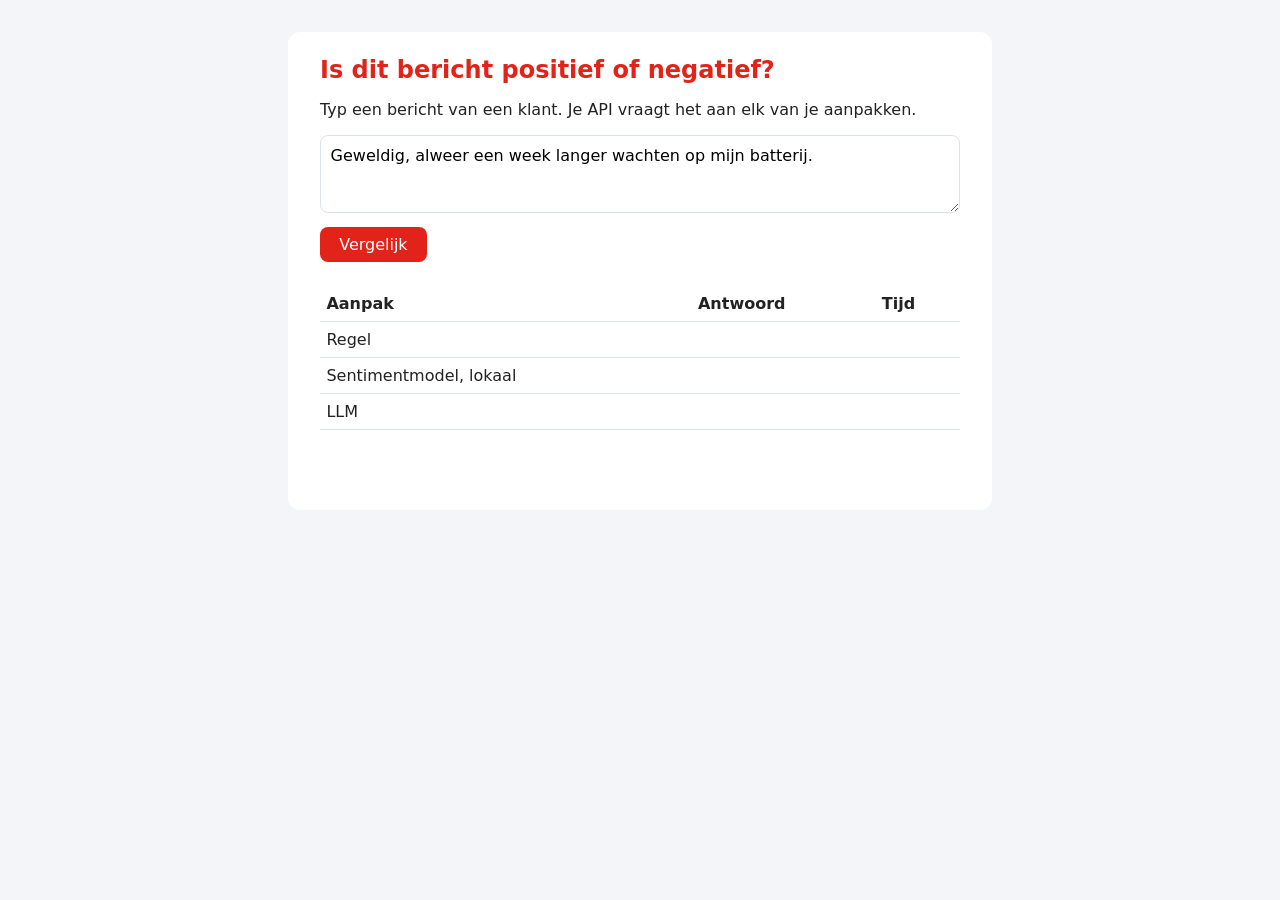
<file: labo-1/web/index.html>
<!doctype html>
<html lang="nl">
<head>
  <meta charset="utf-8">
  <meta name="viewport" content="width=device-width, initial-scale=1">
  <title>Labo 1: is dit bericht positief of negatief?</title>
  <link rel="icon" href="data:,">
  <link rel="stylesheet" href="style.css">
</head>
<body>
  <main>
    <h1>Is dit bericht positief of negatief?</h1>
    <p>Typ een bericht van een klant. Je API vraagt het aan elk van je aanpakken.</p>

    <form id="formulier">
      <textarea id="tekst" rows="3" required>Geweldig, alweer een week langer wachten op mijn batterij.</textarea>
      <button>Vergelijk</button>
    </form>

    <table>
      <thead><tr><th>Aanpak</th><th>Antwoord</th><th>Tijd</th></tr></thead>
      <tbody>
        <tr data-aanpak="regel"><td>Regel</td><td class="antwoord"></td><td class="tijd"></td></tr>
        <tr data-aanpak="lokaal"><td>Sentimentmodel, lokaal</td><td class="antwoord"></td><td class="tijd"></td></tr>
        <tr data-aanpak="taalmodel"><td>LLM</td><td class="antwoord"></td><td class="tijd"></td></tr>
      </tbody>
    </table>

    <p id="samenvatting"></p>
  </main>
  <script type="module" src="app.js"></script>
</body>
</html>
</file>
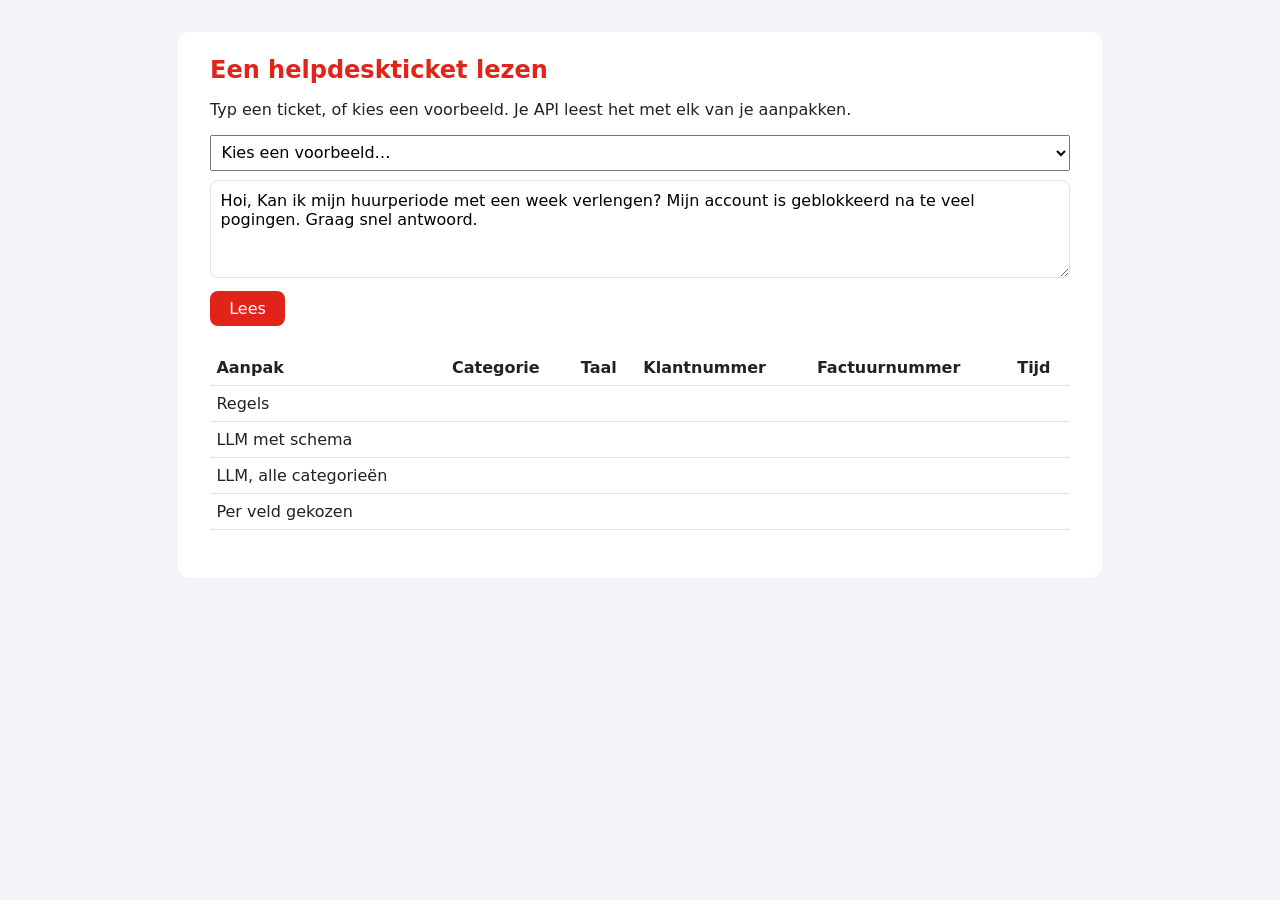
<file: labo-2/web/index.html>
<!doctype html>
<html lang="nl">
<head>
  <meta charset="utf-8">
  <meta name="viewport" content="width=device-width, initial-scale=1">
  <title>Labo 2: een helpdeskticket lezen</title>
  <link rel="icon" href="data:,">
  <link rel="stylesheet" href="style.css">
</head>
<body>
  <main>
    <h1>Een helpdeskticket lezen</h1>
    <p>Typ een ticket, of kies een voorbeeld. Je API leest het met elk van je aanpakken.</p>

    <select id="voorbeelden">
      <option value="">Kies een voorbeeld…</option>
      <option>Hoi, Kan ik mijn huurperiode met een week verlengen? Mijn account is geblokkeerd na te veel pogingen. Graag snel antwoord.</option>
      <option>Mon compte est bloqué. Mon numéro client est K19407. Merci d'avance.</option>
      <option>Bonjour, J'ai reçu un rappel de paiement alors que j'ai déjà payé. Facture F2026-8227. Cordialement,</option>
      <option>Er ontbreekt een onderdeel in het pakket, de lader zat er niet bij. Bestelnummer VB914069. Alvast bedankt.</option>
    </select>

    <form id="formulier">
      <textarea id="tekst" rows="4" required>Hoi, Kan ik mijn huurperiode met een week verlengen? Mijn account is geblokkeerd na te veel pogingen. Graag snel antwoord.</textarea>
      <button>Lees</button>
    </form>

    <table>
      <thead><tr><th>Aanpak</th><th>Categorie</th><th>Taal</th><th>Klantnummer</th><th>Factuurnummer</th><th>Tijd</th></tr></thead>
      <tbody>
        <tr data-aanpak="regels"><td>Regels</td><td class="categorie"></td><td class="taal"></td><td class="klantnummer"></td><td class="factuurnummer"></td><td class="tijd"></td></tr>
        <tr data-aanpak="schema"><td>LLM met schema</td><td class="categorie"></td><td class="taal"></td><td class="klantnummer"></td><td class="factuurnummer"></td><td class="tijd"></td></tr>
        <tr data-aanpak="meerdere"><td>LLM, alle categorieën</td><td class="categorie"></td><td class="taal"></td><td class="klantnummer"></td><td class="factuurnummer"></td><td class="tijd"></td></tr>
        <tr data-aanpak="ticket"><td>Per veld gekozen</td><td class="categorie"></td><td class="taal"></td><td class="klantnummer"></td><td class="factuurnummer"></td><td class="tijd"></td></tr>
      </tbody>
    </table>

    <p id="uitkomst"></p>
  </main>
  <script type="module" src="app.js"></script>
</body>
</html>
</file>
<file: labo-1/web/style.css>
body { font-family: system-ui, sans-serif; margin: 0; background: #f3f5f8; color: #222; }
main { max-width: 640px; margin: 2rem auto; padding: 1.5rem 2rem; background: white; border-radius: 12px; }
h1 { font-size: 1.5rem; color: #e2231a; margin-top: 0; }
textarea { width: 100%; box-sizing: border-box; font: inherit; padding: 0.6rem; border: 1px solid #dde2e8; border-radius: 8px; }
button { margin-top: 0.6rem; font: inherit; padding: 0.5rem 1.2rem; border: none; border-radius: 8px; background: #e2231a; color: white; cursor: pointer; }
table { width: 100%; border-collapse: collapse; margin-top: 1.5rem; }
th, td { text-align: left; padding: 0.5rem 0.4rem; border-bottom: 1px solid #dde2e8; }
.tijd { color: #5f6b7a; white-space: nowrap; }
.positief { color: #1a7f37; font-weight: 600; }
.negatief { color: #b42318; font-weight: 600; }
.onbekend { color: #8a5a00; }
#samenvatting { font-weight: 600; min-height: 1.5em; }
</file>
<file: labo-2/web/style.css>
body { font-family: system-ui, sans-serif; margin: 0; background: #f3f5f8; color: #222; }
main { max-width: 860px; margin: 2rem auto; padding: 1.5rem 2rem; background: white; border-radius: 12px; }
h1 { font-size: 1.5rem; color: #e2231a; margin-top: 0; }
h2 { font-size: 1.1rem; margin-top: 1.8rem; }
select { font: inherit; padding: 0.4rem; margin-bottom: 0.6rem; max-width: 100%; }
textarea { width: 100%; box-sizing: border-box; font: inherit; padding: 0.6rem; border: 1px solid #dde2e8; border-radius: 8px; }
button { margin-top: 0.6rem; font: inherit; padding: 0.5rem 1.2rem; border: none; border-radius: 8px; background: #e2231a; color: white; cursor: pointer; }
table { width: 100%; border-collapse: collapse; margin-top: 1.5rem; }
th, td { text-align: left; padding: 0.5rem 0.4rem; border-bottom: 1px solid #dde2e8; vertical-align: top; }
.tijd { color: #5f6b7a; white-space: nowrap; }
.onbekend { color: #8a5a00; }
#uitkomst { margin-top: 1.5rem; font-weight: 600; }
#uitkomst .bron { font-weight: normal; color: #5f6b7a; }
</file>
